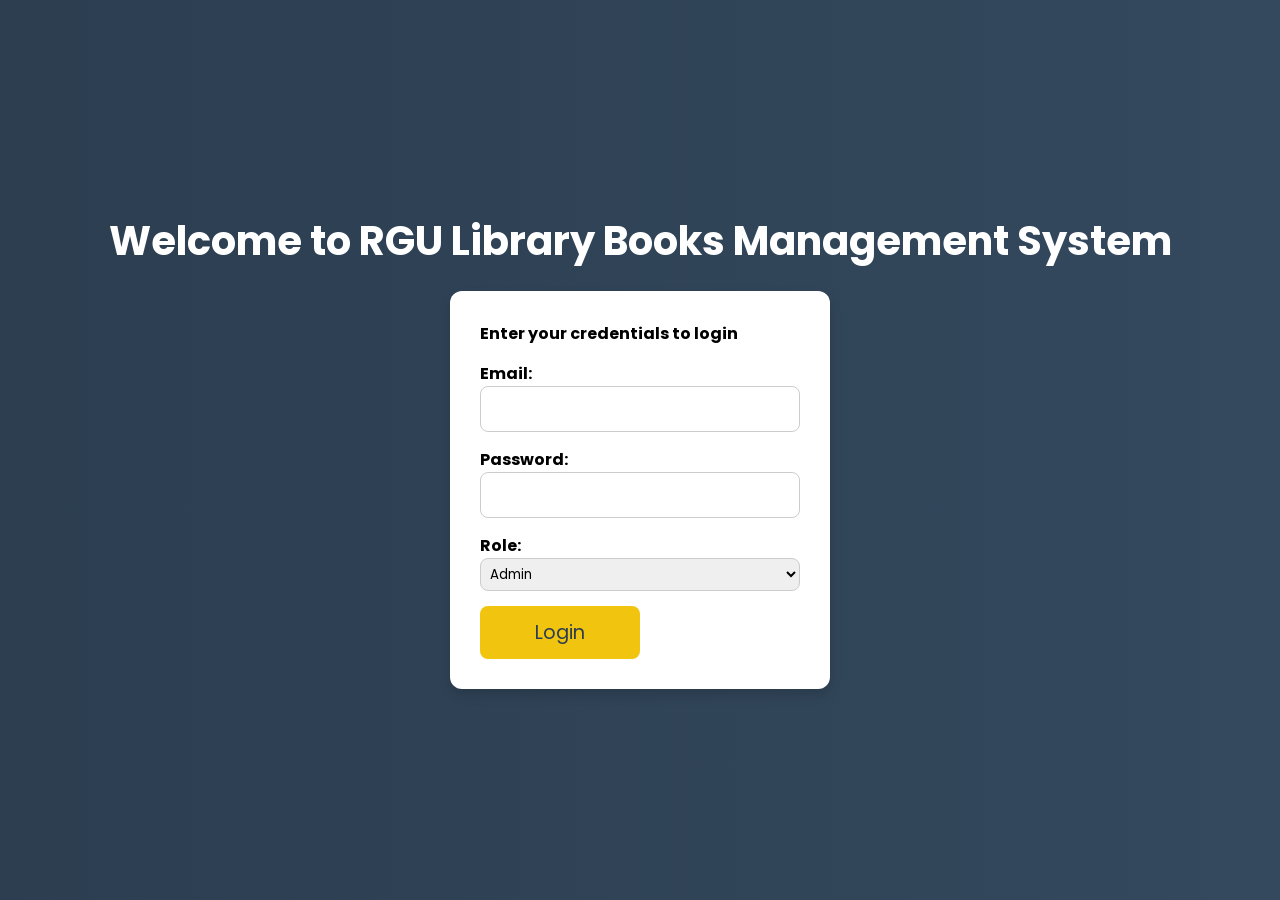
<file: Library/login.html>
<!DOCTYPE html>
<html lang="en">
  <head>
    <title>Library Login</title>
    <link rel="stylesheet" href="CSS/styles.css" />
    <link rel="preconnect" href="https://fonts.googleapis.com" />
    <link rel="preconnect" href="https://fonts.gstatic.com" crossorigin />
    <link
      href="https://fonts.googleapis.com/css2?family=Poppins:ital,wght@0,100;0,200;0,300;0,400;0,500;0,600;0,700;0,800;0,900;1,100;1,200;1,300;1,400;1,500;1,600;1,700;1,800;1,900&display=swap"
      rel="stylesheet"
    />
  </head>
  <body>
    <div class="login-container">
      <h2 style="color: white">
        Welcome to RGU Library Books Management System
      </h2>
      <form action="php/login.php" method="POST" id="login-form">
        <h4>Enter your credentials to login</h4>
        <span id="label">
          <label>Email:</label>
          <input type="email" name="email" required />
        </span>
        <span id="label">
          <label>Password:</label>
          <input type="password" name="password" required />
        </span>
        <span>
          <label>Role:</label>
          <select name="role">
            <option value="admin">Admin</option>
            <option value="user">User</option>
          </select>
        </span>
        <button type="submit" id="login-btn">Login</button>
      </form>
    </div>
  </body>
</html>
</file>
<file: Library/CSS/styles.css>
* {
  margin: 0;
  padding: 0;
  box-sizing: border-box;
  text-decoration: none;
  font-family: "Poppins", sans-serif;
}

body {
  background: linear-gradient(to bottom, #eaeaea, #d5d5d5);
  color: #333;
  background-repeat: no-repeat;
  background-size: cover;
  min-height: 100vh;
  height: auto;
}

/* Index Page */
.index-container {
  display: flex;
  flex-direction: column;
  align-items: center;
  justify-content: center;
  height: 100vh;
  background: linear-gradient(to right, #2c3e50, #34495e);
  color: white;
  text-align: center;
  box-shadow: 0px 4px 12px rgba(0, 0, 0, 0.2);
}

.index-container h1 {
  font-size: 3rem;
  margin-bottom: 20px;
  text-shadow: 2px 2px 8px rgba(0, 0, 0, 0.5);
}

.index-container p {
  font-size: 1.4rem;
  margin-bottom: 20px;
}

.index-container a {
  display: inline-block;
  padding: 12px 24px;
  background: #f1c40f;
  color: #2c3e50;
  font-weight: bold;
  border-radius: 8px;
  font-size: 1.2rem;
  transition: all 0.3s ease-in-out;
}

.index-container a:hover {
  background: #d4ac0d;
  color: white;
}

/* Containers */
.container {
  width: 90%;
  max-width: 1200px;
  margin: auto;
  padding: 20px;
}

/* Login Page */
.login-container {
  display: flex;
  flex-direction: column;
  align-items: center;
  justify-content: center;
  height: 100vh;
  background: linear-gradient(to right, #2c3e50, #34495e);
  color: black;
}

.login-container h2 {
  font-size: 2.5rem;
  margin-bottom: 20px;
}

#login-form {
  display: flex;
  flex-direction: column;
  gap: 15px;
  padding: 30px;
  background: #ffffff;
  border-radius: 12px;
  box-shadow: 0px 6px 12px rgba(0, 0, 0, 0.15);
  width: 380px;
}

#login-form label {
  font-weight: bold;
}

#login-form input,
select {
  width: 100%;
  padding: 12px;
  border-radius: 8px;
  border: 1px solid #ccc;
}

#login-btn {
  width: 100%;
  padding: 12px;
  border: none;
  border-radius: 8px;
  background: #f1c40f;
  color: #2c3e50;
  font-size: 1.2rem;
  cursor: pointer;
}

#login-btn:hover {
  background: #d4ac0d;
}
/* Admin Dashboard */
.admin-container {
  text-align: center;
  padding: 40px;
  background: linear-gradient(to right, #2c3e50, #34495e);
  color: white;
  border-radius: 12px;
  box-shadow: 0px 6px 12px rgba(0, 0, 0, 0.15);
  width: 600px;
  height: 400px;
  display: flex;
  flex-direction: column;
  justify-content: space-between;
  align-items: center;
}
.centre-container {
  display: flex;
  justify-content: center;
  align-items: center;
  width: 100%;
  margin-top: 50px;
}

.admin-container h2 {
  font-size: 2.5rem;
}

.admin-container a {
  display: inline-block;
  padding: 10px 20px;
  background: #f1c40f;
  color: #2c3e50;
  border-radius: 8px;
  font-size: 1rem;
  font-weight: bold;
  transition: all 0.3s ease-in-out;
  margin-left: 10px;
}

.admin-container a:hover {
  background: #d4ac0d;
  color: white;
}

#admin-dashboard {
  display: flex;
  align-items: center;
}
#book-mgmt {
  background-color: #faf3dd;
  width: 90%;
  padding: 10px;
  border-radius: 10px;
}
#user-mgmt {
  background-color: #faf3dd;
  width: 90%;
  padding: 10px;
  border-radius: 10px;
}

/* Add book */
.add-book-form {
  width: 100%;
  padding: 20px;
}
/* Navigation */
nav {
  display: flex;
  justify-content: space-between;
  align-items: center;
  padding: 18px;
  background-color: #2c3e50;
  color: white;
  box-shadow: 0px 4px 8px rgba(0, 0, 0, 0.2);
}

.search {
  display: flex;
  flex-direction: row;
  justify-content: space-between;
  padding: 5px;
  width: 400px;
}
nav form input {
  padding: 5px;
  border-radius: 8px;
  border: none;
  width: 220px;
}
nav form button {
  width: 90px;
  height: 30px;
  padding: 0;
  font-size: 1rem;
}

/* User Dashboard */
.user-container {
  width: 100%;
  padding: 40px;
  text-align: center;
}

.user-container h3 {
  margin-bottom: 24px;
}
/* manage books */
.manage-books-container h2 {
  font-size: 2rem;
  font-weight: bold;
  margin-bottom: 20px;
  text-align: center;
  color: #2c3e50;
}
/* Tables */
.table-container {
  overflow: hidden;
  border-radius: 8px;
  margin-bottom: 10px;
}

table {
  width: 100%;
  border-collapse: separate;
  border-spacing: 0;
  background-color: white;
  box-shadow: 0px 6px 12px rgba(0, 0, 0, 0.15);
}

table tr:first-child td:first-child {
  border-top-left-radius: 8px;
}

table tr:first-child td:last-child {
  border-top-right-radius: 8px;
}

th,
td {
  padding: 5px;
  border: 1px solid #ccc;
  text-align: center;
}

th {
  background: #2c3e50;
  color: white;
  font-size: 1.2rem;
}

/* Buttons */
button {
  padding: 10px 14px;
  border: none;
  border-radius: 8px;
  background: #f1c40f;
  color: #2c3e50;
  cursor: pointer;
  font-size: 1rem;
  text-decoration: none;
  color: black;
}

button a {
  text-decoration: none;
  color: black;
}
button:hover {
  background: #d4ac0d;
}

/* Logout Button */
.logout-btn {
  padding: 12px 20px;
  background: #e74c3c;
  color: white;
  font-size: 1.2rem;
  border: none;
  border-radius: 8px;
  cursor: pointer;
  transition: all 0.3s ease-in-out;
}

.logout-btn:hover {
  background: #c0392b;
}

/* Forms */
form {
  display: flex;
  flex-direction: column;
  padding: 20px;
  width: 500px;
  background: #ffffff;
  border-radius: 12px;
  box-shadow: 0px 6px 12px rgba(0, 0, 0, 0.15);
  background-color: #faf3dd;
}

form input,
select {
  padding: 5px;
  border-radius: 8px;
  border: 1px solid #ccc;
}

form button {
  padding: 5px;
  font-size: 1.2rem;
  text-decoration: none;
  color: black;
  max-width: 50%;
}
</file>
